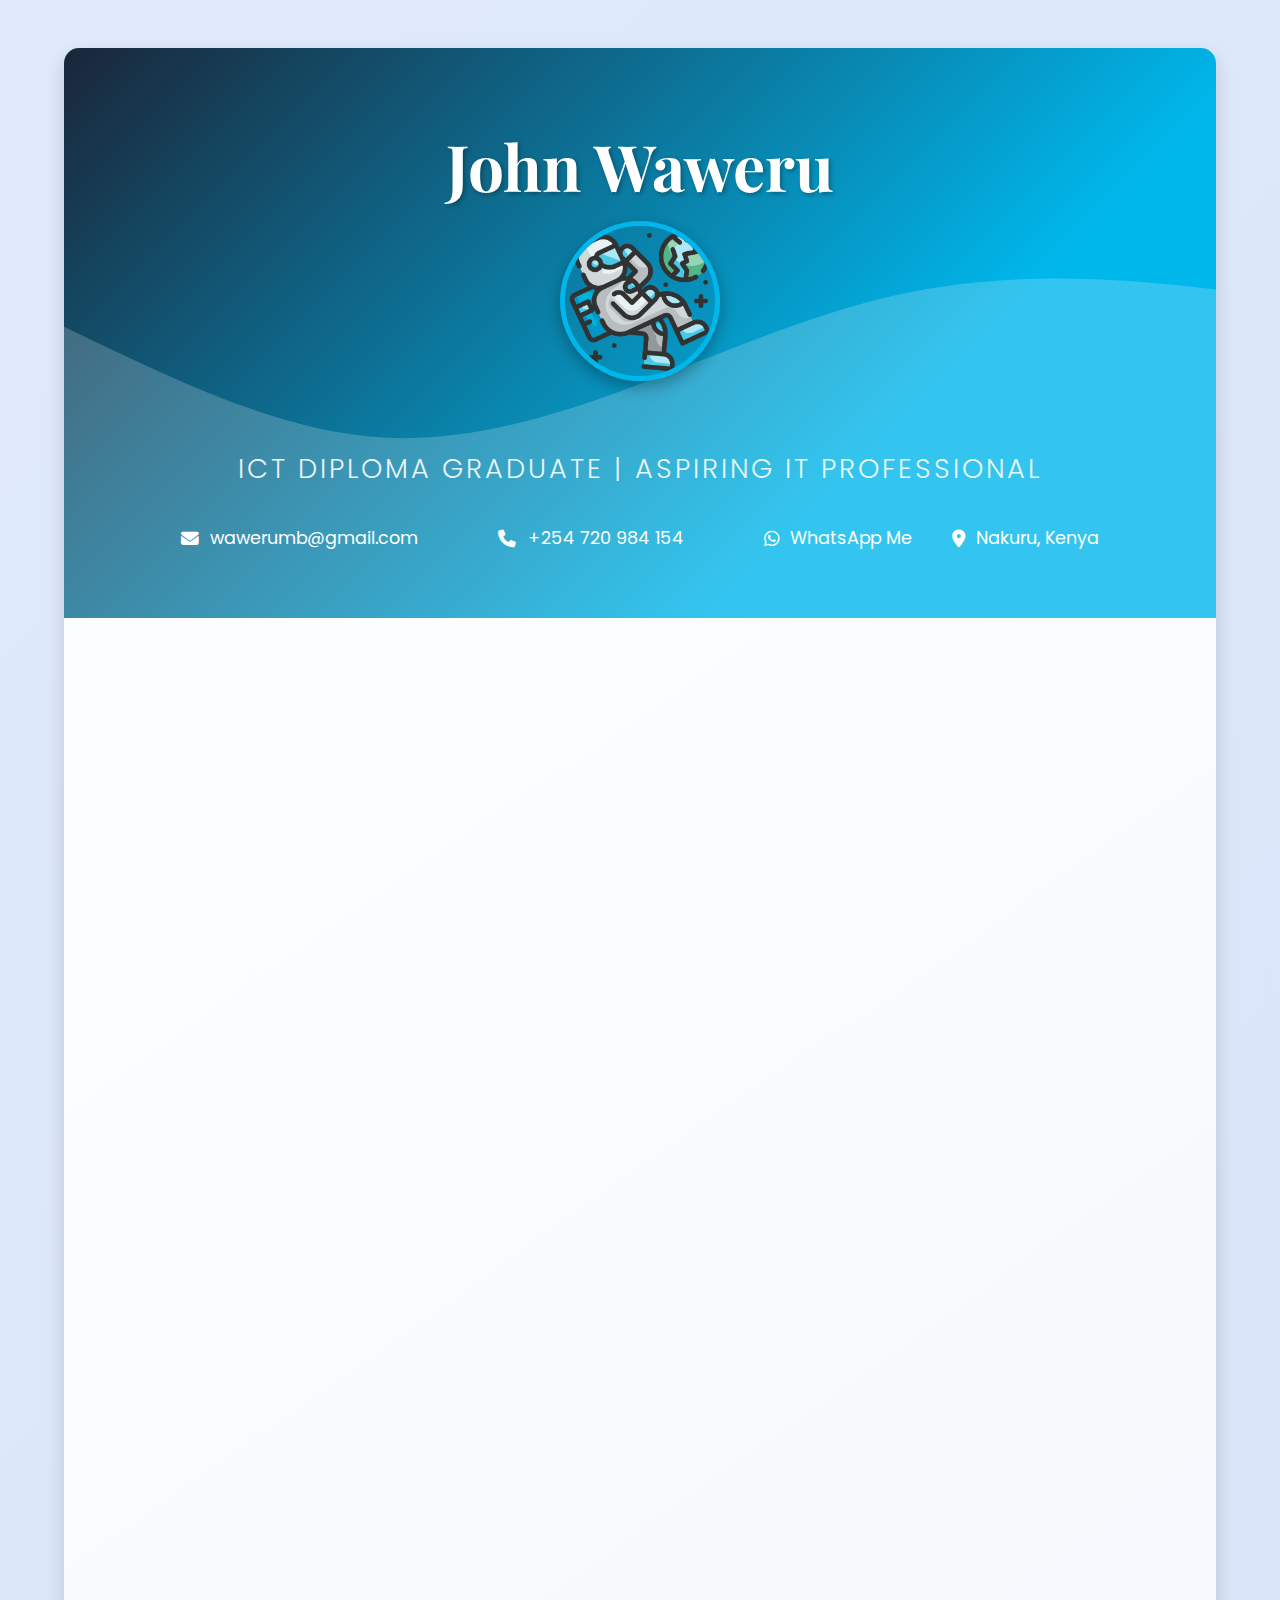
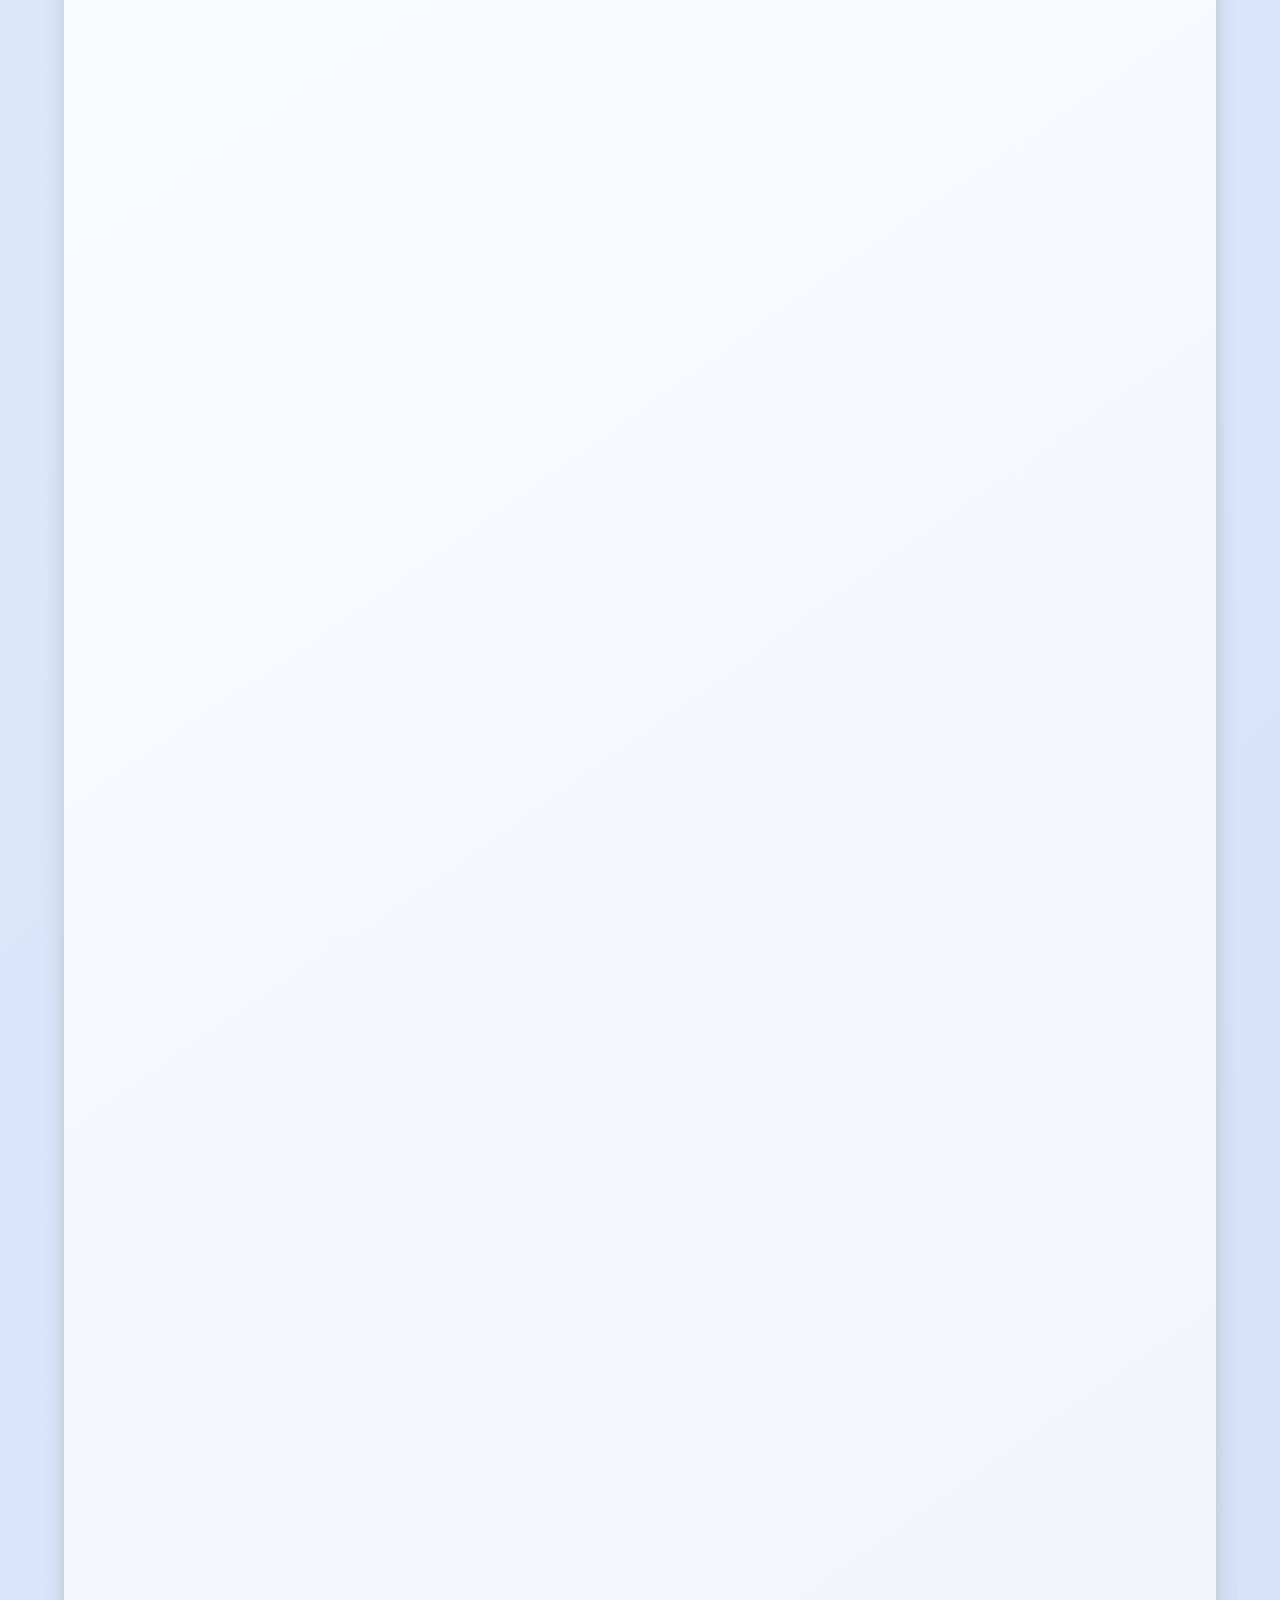
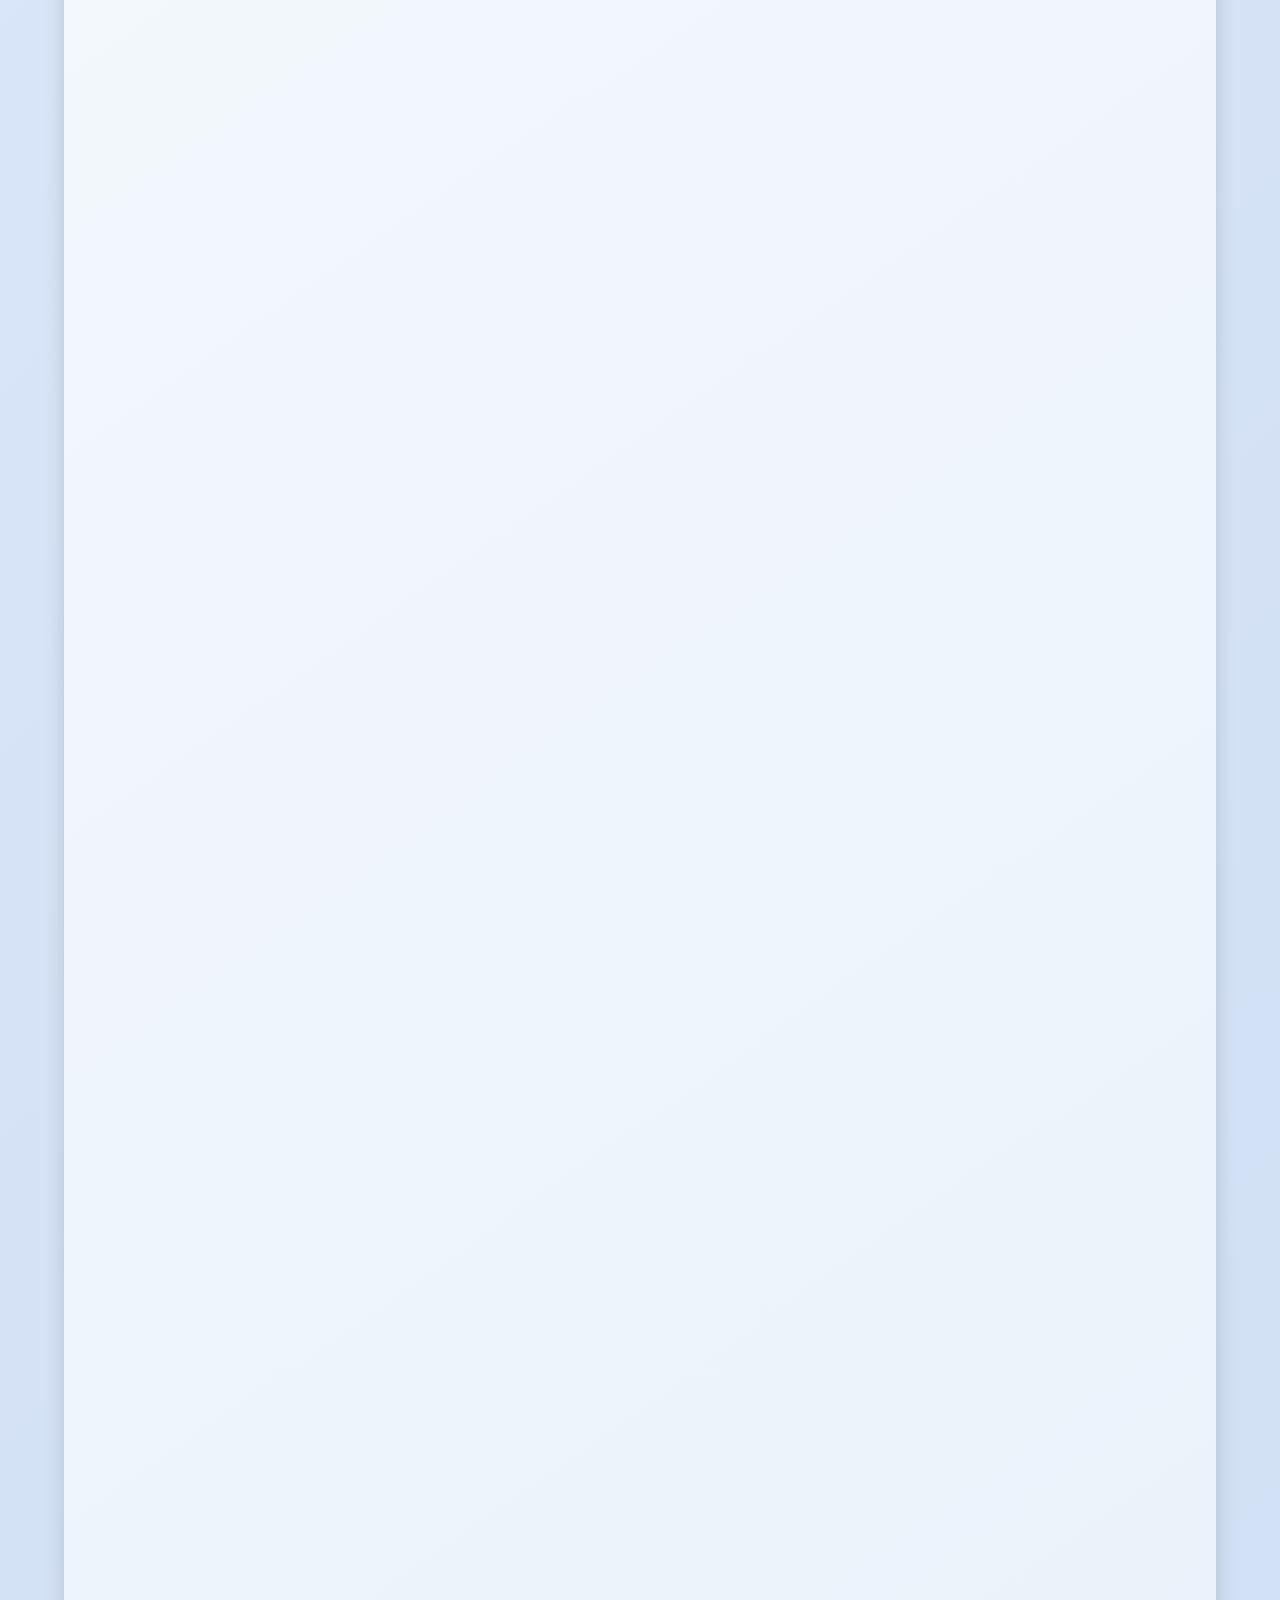
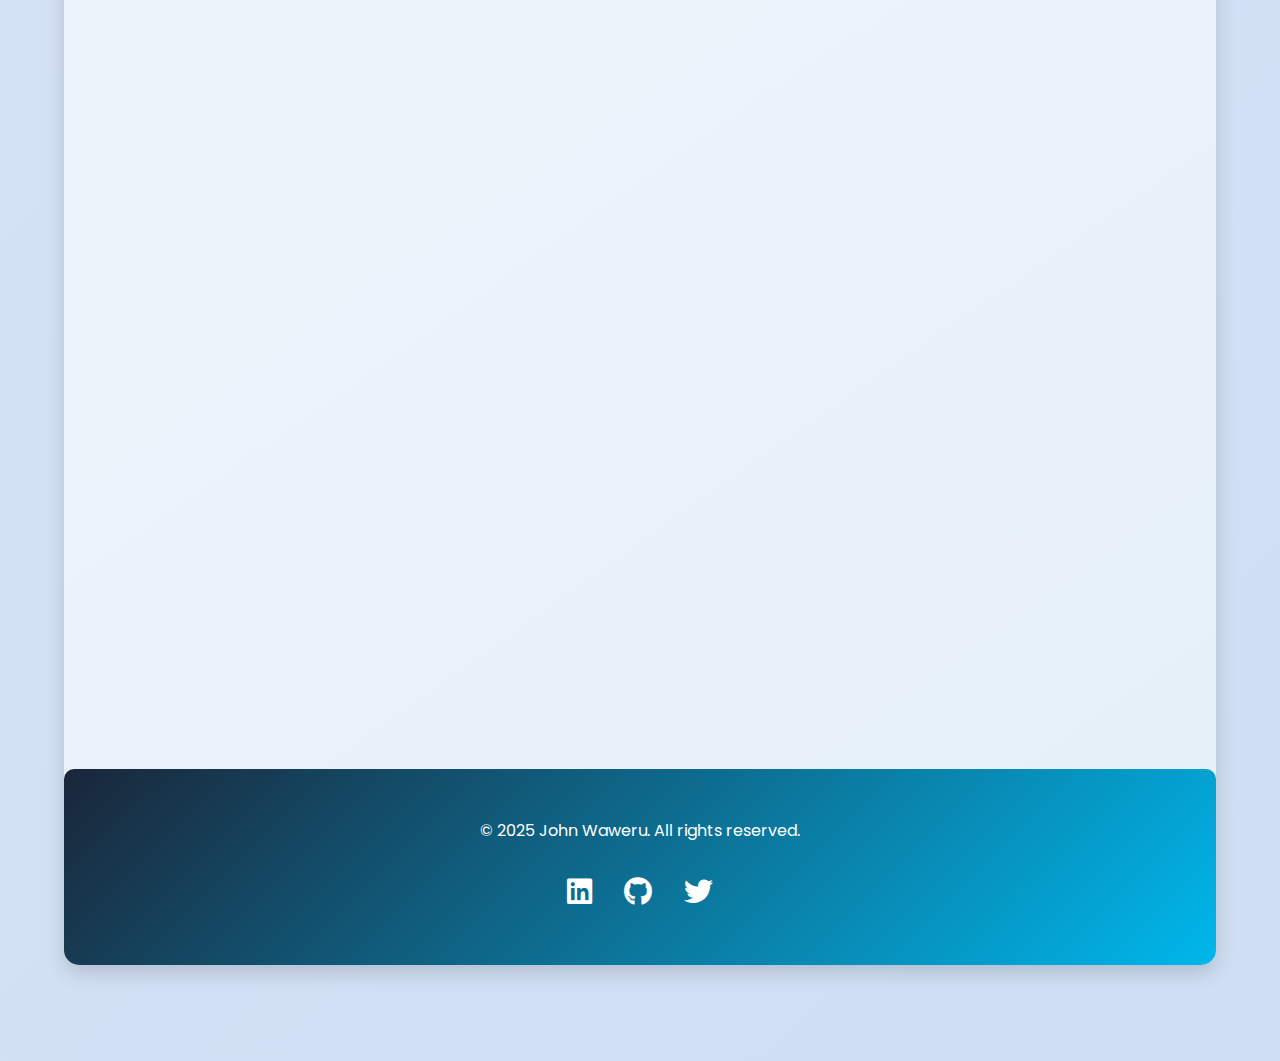
<file: index.html>
<!DOCTYPE html>
<html lang="en">
<head>
    <meta charset="UTF-8">
    <meta name="viewport" content="width=device-width, initial-scale=1.0">
    <meta name="title" content="John Waweru - ICT Diploma Graduate Resume">
    <meta name="description" content="John Waweru, ICT Diploma Graduate skilled in Python, Java, JavaScript, HTML/CSS, SQL, and IT infrastructure. Seeking IT opportunities in Kenya.">
    <meta name="keywords" content="John Waweru, resume, CV, ICT, software developer, Kenya, Python, JavaScript, network administration">
    <meta name="robots" content="index, follow">
    <meta name="author" content="John Waweru">
    <title>John Waweru - Resume</title>
    <link rel="preconnect" href="https://fonts.googleapis.com">
    <link rel="preconnect" href="https://fonts.gstatic.com" crossorigin>
    <link href="https://fonts.googleapis.com/css2?family=Playfair+Display:wght@400;600;700&family=Poppins:wght@300;400;500;600&display=swap" rel="stylesheet">
    <link rel="stylesheet" href="https://cdnjs.cloudflare.com/ajax/libs/font-awesome/6.4.0/css/all.min.css">
    <link rel="icon" href="atom.png" type="image/png">
    <link rel="stylesheet" href="style.css">
</head>
<body>
    <div class="container">
        <div class="hero">
            <div class="hero-content">
                <h1>John Waweru<center>
                 <img src="astronaut.png" alt="John Waweru" class="profile-pic">
                 </center>
                </h1>
                <p class="hero-title">ICT Diploma Graduate | Aspiring IT Professional</p>
                <div class="hero-contact">
                      <!-- Email -->
                <a href="https://mail.google.com/mail/?view=cm&fs=1&to=wawerumb@gmail.com&su=Interview%20Invitation%20for%20ICT%20Position&body=Dear%20John%2C%0D%0A%0D%0AWe%20are%20pleased%20to%20invite%20you%20for%20an%20interview%20regarding%20the%20ICT%20position.%20Kindly%20confirm%20your%20availability%20at%20your%20earliest%20convenience.%0D%0A%0D%0ABest%20regards%2C%0D%0AHR%20Department" 
                target="_blank">
                <i class="fas fa-envelope"></i> wawerumb@gmail.com
                </a>

            <br>

            <!-- Phone -->
            <a href="tel:++254 720 984 154" target="_blank">
            <i class="fas fa-phone"></i> +254 720 984 154
            </a>
            <br>
            <!-- WhatsApp -->
            <a href="https://wa.me/254720984154?text=Hello%20John%2C%20we%20would%20like%20to%20invite%20you%20for%20a%20job%20interview.%20Please%20confirm%20your%20availability." 
            target="_blank">
            <i class="fab fa-whatsapp"></i> WhatsApp Me
            </a>
                    <a href="https://www.google.com/maps/place/Nakuru,+Kenya" target="_blank">
                        <i class="fas fa-map-marker-alt"></i> Nakuru, Kenya
                    </a>
                </div>
            </div>
        </div>
        <div class="content">
            <div class="section">
                <h2 class="section-title"><i class="fas fa-user"></i> About Me</h2>
                <p class="about-text">Recent graduate with a Diploma in Information and Communications Technology, equipped with both theoretical knowledge and practical skills in software development, network administration, and database management. Passionate about leveraging technology to solve real-world problems and eager to contribute to innovative projects in a professional environment.</p>
                <p class="about-text">Throughout my studies, I've developed a strong foundation in programming, system analysis, and IT infrastructure. I'm now seeking an entry-level position where I can apply my technical skills, continue learning, and grow as an IT professional.</p>
            </div>
            <div class="section">
                <h2 class="section-title"><i class="fas fa-graduation-cap"></i> Education</h2>
                <div class="education-item">
                    <h3>Diploma in Information and Communications Technology</h3>
                    <p class="education-meta">Kenya Industrial Training Institute | 2022 - 2025 | GPA: 3.8/4.0</p>
                </div>
                <div class="education-item">
                    <h3>Relevant Coursework</h3>
                    <ul class="skill-list">
                        <li>Programming Fundamentals</li>
                        <li>Web Development</li>
                        <li>Database Systems</li>
                        <li>Network Security</li>
                        <li>System Analysis & Design</li>
                    </ul>
                </div>
            </div>
            <div class="section">
                <h2 class="section-title"><i class="fas fa-laptop-code"></i> Technical Skills</h2>
                <div class="skills-container">
                    <div class="skill-category">
                        <h3><i class="fas fa-code"></i> Programming Languages</h3>
                        <ul class="skill-list">
                            <li class="python">Python (Intermediate) <div class="skill-level"></div></li>
                            <li class="java">Java (Intermediate) <div class="skill-level"></div></li>
                            <li class="javascript">JavaScript (Intermediate) <div class="skill-level"></div></li>
                            <li class="html">HTML/CSS (Advanced) <div class="skill-level"></div></li>
                            <li class="sql">SQL (Intermediate) <div class="skill-level"></div></li>
                        </ul>
                    </div>
                    <div class="skill-category">
                        <h3><i class="fas fa-cogs"></i> Frameworks & Technologies</h3>
                        <ul class="skill-list">
                            <li class="react">React (Basic) <div class="skill-level"></div></li>
                            <li class="node">Node.js (Basic) <div class="skill-level"></div></li>
                            <li class="bootstrap">Bootstrap (Intermediate) <div class="skill-level"></div></li>
                            <li class="git">Git (Intermediate) <div class="skill-level"></div></li>
                            <li class="rest">REST APIs (Basic) <div class="skill-level"></div></li>
                        </ul>
                    </div>
                    <div class="skill-category">
                        <h3><i class="fas fa-server"></i> IT Infrastructure</h3>
                        <ul class="skill-list">
                            <li class="network">Network Administration (Intermediate) <div class="skill-level"></div></li>
                            <li class="windows">Windows Server (Basic) <div class="skill-level"></div></li>
                            <li class="linux">Linux (Basic) <div class="skill-level"></div></li>
                            <li class="cyber">Cybersecurity Fundamentals (Intermediate) <div class="skill-level"></div></li>
                            <li class="cloud">Cloud Computing (Basic) <div class="skill-level"></div></li>
                        </ul>
                    </div>
                </div>
            </div>
            <div class="section">
                <h2 class="section-title"><i class="fas fa-briefcase"></i> Academic Projects</h2>
  <div class="project">
    <h3>Mbugua Flight Booking</h3>
    <p class="project-meta">Technologies: React, Tailwind CSS, Node.js, MySQL</p>
    <p>Developed a modern, affordable flight booking platform with a responsive React interface, real-time fare comparison using open-source APIs, and one-click booking, shared open-source to help IT developers learn modern full-stack development.</p>
    <a href="https://github.com/search?q=mbugua+flight+booking" target="_blank" class="btn"><i class="fas fa-external-link-alt"></i> View Project</a>
</div>
<div class="project">
    <h3>Fast Food.KE</h3>
    <p class="project-meta">Technologies: Java, JavaFX, SQLite, REST API</p>
    <p>Created a cost-effective desktop app for fast food orders with a sleek, modern UI and automated order processing via REST APIs, reducing wait times, and open-sourced to support the IT community in building efficient desktop applications.</p>
    <a href="https://github.com/search?q=fast+food+KE" target="_blank" class="btn"><i class="fas fa-external-link-alt"></i> View Project</a>
</div>
<div class="projects">
  <h3>Personal Budget Tracker</h3>
      <p class="project-meta">Technologies: Python, Flask, SQLite, Bootstrap</p>
      <p>Built a lightweight web app for tracking income and expenses, featuring automated categorization, simple charts, and budget forecasting to help individuals improve financial management.</p>
      <a href="https://github.com/wawerumb-ux/smart-budget-tracker" target="_blank" class="btn">
        <i class="fas fa-external-link-alt"></i> View Project
      </a>
    </div>

    <div class="project">
      <h3>Community Learning Hub</h3>
      <p class="project-meta">Technologies: HTML/CSS, JavaScript, Node.js, MongoDB</p>
      <p>Developed a collaborative web platform where people can share knowledge, organize workshops, and connect through skill-based communities, making education and learning resources accessible to everyone.</p>
      <a href="https://github.com/wawerumb-ux/community-skill-sharing" target="_blank" class="btn">
        <i class="fas fa-external-link-alt"></i> View Project
      </a>
    </div>
    
 </div>
            <div class="section">
                <h2 class="section-title"><i class="fas fa-certificate"></i> Certifications</h2>
                <div class="certification">
                    <h3>Cisco Certified Network Associate (CCNA) - in progress</h3>
                    <p>Learning advanced networking concepts, routing, and switching.</p>
                </div>
                <div class="certification">
                    <h3>Google IT Support Professional Certificate</h3>
                    <p>Completed coursework in troubleshooting, networking, operating systems, system administration, and security.</p>
                </div>
            </div>
            <div class="section">
                <h2 class="section-title"><i class="fas fa-paper-plane"></i> Contact Me</h2>
                <form class="contact-form" id="contactForm">
                    <div class="form-group"><input type="text" name="name" placeholder="Your Name" required></div>
                    <div class="form-group"><input type="email" name="email" placeholder="Your Email" required></div>
                    <div class="form-group full"><textarea name="message" placeholder="Your Message" rows="5" required></textarea></div>
                    <div class="form-group full">
                        <button type="submit" class="btn"><i class="fas fa-paper-plane"></i> Send Message</button>
                        <button type="button" id="copyEmail" class="btn" style="margin-left: 10px;"><i class="fas fa-copy"></i> Copy Email Details</button>
                    </div>
                </form>
                <p id="formError" style="display: none; color: var(--accent); text-align: center; margin-top: 10px; font-size: 0.9em;">Failed to open email client. Please copy the details below or email wawerumb@gmail.com directly.</p>
                <p id="emailDetails" style="display: none; color: var(--text); text-align: center; margin-top: 10px; font-size: 0.9em; background: var(--light); padding: 10px; border-radius: 5px;"></p>
            </div>
        </div>
        <footer>
            <p>&copy; 2025 John Waweru. All rights reserved.</p>
            <div class="social-links">
                <a href="https://linkedin.com/in/yourusername" target="_blank"><i class="fab fa-linkedin"></i></a>
                <a href="https://github.com/search?q=Dev sling" target="_blank"><i class="fab fa-github"></i></a>
                <a href="https://twitter.com/yourusername" target="_blank"><i class="fab fa-twitter"></i></a>
            </div>
        </footer>
    </div>
    <script>
        document.addEventListener("DOMContentLoaded", () => {
            const sections = document.querySelectorAll(".section");
            const revealOnScroll = () => {
                sections.forEach(sec => {
                    const rect = sec.getBoundingClientRect();
                    if (rect.top < window.innerHeight - 100) {
                        sec.classList.add("visible");
                    }
                });
            };
            window.addEventListener("scroll", revealOnScroll);
            revealOnScroll();

            // Handle form submission
            const form = document.getElementById("contactForm");
            const errorMessage = document.getElementById("formError");
            const emailDetails = document.getElementById("emailDetails");
            const copyEmailButton = document.getElementById("copyEmail");

            form.addEventListener("submit", async (e) => {
                e.preventDefault();
                const name = form.querySelector('input[name="name"]').value;
                const email = form.querySelector('input[name="email"]').value;
                const message = form.querySelector('textarea[name="message"]').value;
                const subject = encodeURIComponent("Contact from Resume Website");
                const body = encodeURIComponent(`Name: ${name}\nEmail: ${email}\nMessage: ${message}`);
                const mailtoLink = `mailto:wawerumb@gmail.com?subject=${subject}&body=${body}`;

                // Show email details for manual copying
                emailDetails.textContent = `To: wawerumb@gmail.com\nSubject: Contact from Resume Website\nBody: Name: ${name}\nEmail: ${email}\nMessage: ${message}`;
                emailDetails.style.display = "block";

                try {
                    // Attempt to open mailto link
                    window.location.href = mailtoLink;

                    // Check if success.html exists
                    const response = await fetch("success.html", { method: "HEAD" });
                    if (response.ok) {
                        setTimeout(() => {
                            window.location.href = "success.html";
                        }, 1500); // Delay for email client
                    } else {
                        throw new Error("success.html not found");
                    }
                } catch (error) {
                    errorMessage.style.display = "block";
                    setTimeout(() => {
                        errorMessage.style.display = "none";
                        emailDetails.style.display = "none";
                    }, 10000); // Hide messages after 10 seconds
                }
            });

            // Copy email details to clipboard
            copyEmailButton.addEventListener("click", () => {
                const name = form.querySelector('input[name="name"]').value;
                const email = form.querySelector('input[name="email"]').value;
                const message = form.querySelector('textarea[name="message"]').value;
                const textToCopy = `To: wawerumb@gmail.com\nSubject: Contact from Resume Website\nBody: Name: ${name}\nEmail: ${email}\nMessage: ${message}`;
                navigator.clipboard.writeText(textToCopy).then(() => {
                    emailDetails.textContent = "Email details copied to clipboard! Paste into your email client.";
                    emailDetails.style.display = "block";
                    setTimeout(() => {
                        emailDetails.style.display = "none";
                    }, 5000);
                }).catch(() => {
                    emailDetails.textContent = "Failed to copy. Please manually copy the details above.";
                    emailDetails.style.display = "block";
                });
            });
        });
    </script>
</body>

</html>
</file>
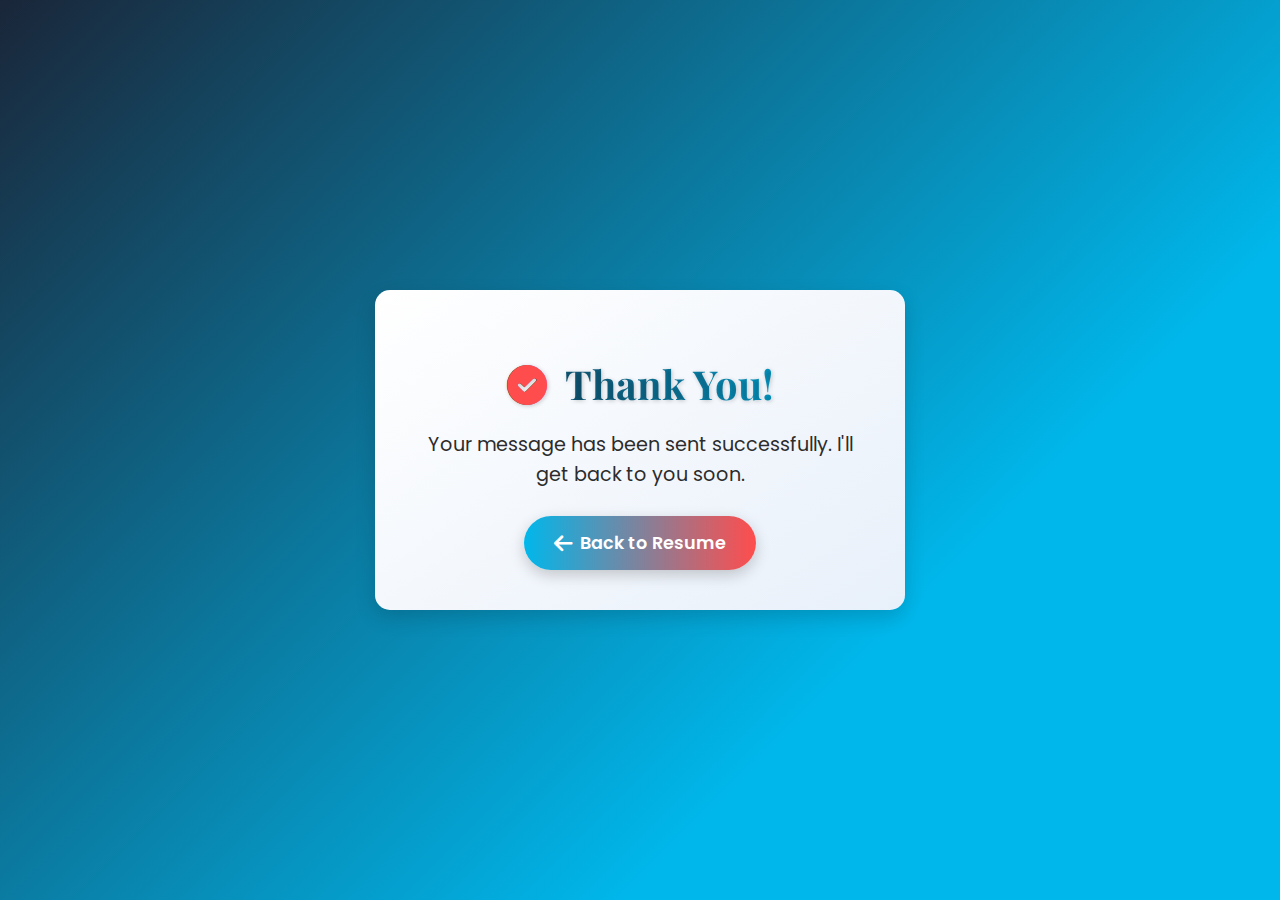
<file: sucess.html>
<!DOCTYPE html>
<html lang="en">
<head>
    <meta charset="UTF-8">
    <meta name="viewport" content="width=device-width, initial-scale=1.0">
    <meta name="robots" content="noindex">
    <title>Message Sent - John Waweru</title>
    <link rel="preconnect" href="https://fonts.googleapis.com">
    <link rel="preconnect" href="https://fonts.gstatic.com" crossorigin>
    <link href="https://fonts.googleapis.com/css2?family=Playfair+Display:wght@400;600;700&family=Poppins:wght@300;400;500;600&display=swap" rel="stylesheet">
    <link rel="stylesheet" href="https://cdnjs.cloudflare.com/ajax/libs/font-awesome/6.4.0/css/all.min.css">
    <link rel="icon" href="image/atom.png" type="image/x-icon">
    <style>
        :root {
            --primary: #1a2639;
            --secondary: #00b7eb;
            --accent: #ff4d4d;
            --light: #f0f4f8;
            --text: #2c2c2c;
            --shadow: 0 8px 20px rgba(0, 0, 0, 0.15);
            --transition: all 0.4s ease-in-out;
        }

        body {
            margin: 0;
            font-family: 'Poppins', Arial, sans-serif;
            display: flex;
            justify-content: center;
            align-items: center;
            height: 100vh;
            background: linear-gradient(135deg, var(--primary) 0%, var(--secondary) 70%);
            color: white;
            overflow: hidden;
        }

        .card {
            background: linear-gradient(145deg, #ffffff, #e8f0fa);
            padding: 40px;
            border-radius: 15px;
            box-shadow: var(--shadow);
            text-align: center;
            max-width: 450px;
            perspective: 1000px;
            animation: flipInCard 1.2s ease-out forwards;
            color: var(--text);
            position: relative;
            overflow: hidden;
        }

        @keyframes flipInCard {
            from { opacity: 0; transform: rotateX(-30deg); }
            to { opacity: 1; transform: rotateX(0); }
        }

        .card::before {
            content: '';
            position: absolute;
            top: 0;
            left: -100%;
            width: 100%;
            height: 100%;
            background: linear-gradient(90deg, transparent, rgba(255, 255, 255, 0.3), transparent);
            animation: shineBar 2.5s linear infinite;
        }

        @keyframes shineBar {
            0% { transform: translateX(-100%); }
            100% { transform: translateX(100%); }
        }

        h1 {
            font-family: 'Playfair Display', serif;
            font-size: 2.5em;
            margin-bottom: 20px;
            background: linear-gradient(90deg, var(--primary), var(--secondary));
            -webkit-background-clip: text;
            background-clip: text;
            color: transparent;
            text-shadow: 1px 1px 4px rgba(0, 0, 0, 0.2);
            animation: textShine 3s ease-in-out infinite;
        }

        h1 i {
            color: var(--accent);
            margin-right: 10px;
            animation: iconBounce 1.5s ease-in-out infinite;
        }

        @keyframes textShine {
            0% { background-position: 0%; }
            50% { background-position: 200%; }
            100% { background-position: 0%; }
        }

        @keyframes iconBounce {
            0%, 100% { transform: translateY(0); }
            50% { transform: translateY(-8px); }
        }

        p {
            font-size: 1.2em;
            margin-bottom: 25px;
            line-height: 1.6;
            color: var(--text);
        }

        a {
            display: inline-flex;
            align-items: center;
            gap: 8px;
            padding: 14px 30px;
            background: linear-gradient(90deg, var(--secondary), var(--accent));
            color: white;
            border-radius: 30px;
            text-decoration: none;
            font-family: 'Poppins', sans-serif;
            font-weight: 600;
            font-size: 1.1em;
            box-shadow: 0 5px 15px rgba(0, 0, 0, 0.2);
            transition: var(--transition);
            position: relative;
            overflow: hidden;
            animation: pulseButton 2s ease-in-out infinite;
        }

        a:hover {
            background: linear-gradient(90deg, var(--accent), var(--secondary));
            transform: translateY(-5px);
            box-shadow: 0 8px 20px rgba(0, 0, 0, 0.3);
        }

        a::before {
            content: "";
            position: absolute;
            top: -50%;
            left: -50%;
            width: 200%;
            height: 200%;
            background: radial-gradient(circle, rgba(255,255,255,0.5) 10%, transparent 60%);
            transform: rotate(25deg);
            transition: opacity 0.5s;
            opacity: 0;
        }

        a:hover::before {
            opacity: 1;
            animation: glowMove 1.2s linear infinite;
        }

        @keyframes glowMove {
            0% { transform: translateX(-50%) rotate(25deg); }
            100% { transform: translateX(150%) rotate(25deg); }
        }

        a i {
            font-size: 1.2em;
        }

        @media (max-width: 768px) {
            .card {
                padding: 25px;
                margin: 20px;
                max-width: 90%;
            }
            h1 {
                font-size: 2em;
            }
            p {
                font-size: 1em;
            }
            a {
                padding: 12px 25px;
                font-size: 1em;
            }
        }
    </style>
</head>
<body>
    <div class="card">
        <h1><i class="fas fa-check-circle"></i> Thank You!</h1>
        <p>Your message has been sent successfully. I'll get back to you soon.</p>
        <a href="index.html"><i class="fas fa-arrow-left"></i> Back to Resume</a>
    </div>
</body>
</html>
</file>
<file: style.css>
:root {
    --primary: #1a2639;
    --secondary: #00b7eb;
    --accent: #ff4d4d;
    --light: #f0f4f8;
    --text: #2c2c2c;
    --shadow: 0 8px 20px rgba(0, 0, 0, 0.15);
    --transition: all 0.4s ease-in-out;
}

* {
    margin: 0;
    padding: 0;
    box-sizing: border-box;
}

body {
    font-family: 'Poppins', sans-serif;
    line-height: 1.7;
    background: linear-gradient(135deg, #e0eafc 0%, #cfdef3 100%);
    color: var(--text);
    padding-bottom: 3rem;
    overflow-x: hidden;
}

.container {
    width: 90%;
    max-width: 1200px;
    margin: 3rem auto;
    background: linear-gradient(145deg, #ffffff, #e6f0fa);
    border-radius: 15px;
    overflow: hidden;
    box-shadow: var(--shadow);
    animation: containerFadeIn 1s ease-out;
}

@keyframes containerFadeIn {
    from { opacity: 0; transform: scale(0.95); }
    to { opacity: 1; transform: scale(1); }
}

.hero {
    background: linear-gradient(135deg, var(--primary) 0%, var(--secondary) 70%);
    color: white;
    padding: 4rem 2rem;
    text-align: center;
    position: relative;
    overflow: hidden;
}

.hero::before {
    content: '';
    position: absolute;
    top: 0;
    left: 0;
    width: 100%;
    height: 100%;
    background: url("data:image/svg+xml,%3Csvg xmlns='http://www.w3.org/2000/svg' viewBox='0 0 1440 320'%3E%3Cpath fill='%23ffffff' fill-opacity='0.2' d='M0,128L48,117.3C96,107,192,85,288,112C384,139,480,213,576,218.7C672,224,768,160,864,138.7C960,117,1056,139,1152,149.3C1248,160,1344,160,1392,160L1440,160L1440,320L1392,320C1344,320,1248,320,1152,320C1056,320,960,320,864,320C768,320,672,320,576,320C480,320,384,320,288,320C192,320,96,320,48,320L0,320Z'%3E%3C/path%3E%3C/svg%3E");
    background-size: cover;
    background-position: center;
    animation: waveMove 10s linear infinite;
}

@keyframes waveMove {
    0% { background-position: 0% 50%; }
    50% { background-position: 100% 50%; }
    100% { background-position: 0% 50%; }
}

.hero-content {
    position: relative;
    z-index: 1;
    animation: fadeSlideUp 1.5s ease-out forwards;
}

@keyframes fadeSlideUp {
    from { transform: translateY(60px); opacity: 0; }
    to { transform: translateY(0); opacity: 1; }
}

.profile-pic {
    width: 160px;
    height: 160px;
    border-radius: 50%;
    border: 5px solid var(--secondary);
    object-fit: cover;
    margin-bottom: 25px;
    box-shadow: 0 6px 15px rgba(0, 0, 0, 0.3);
    transition: var(--transition);
}

.profile-pic:hover {
    transform: scale(1.1) rotate(5deg);
    box-shadow: 0 10px 25px rgba(0, 0, 0, 0.4);
}

.hero h1 {
    font-family: 'Playfair Display', serif;
    font-size: 4rem;
    margin-bottom: 0.7rem;
    font-weight: 700;
    text-shadow: 2px 2px 4px rgba(0, 0, 0, 0.3);
}

.hero-title {
    font-size: 1.7rem;
    margin-bottom: 2rem;
    font-weight: 300;
    letter-spacing: 3px;
    text-transform: uppercase;
    opacity: 0.9;
}

.hero-contact {
    display: flex;
    justify-content: center;
    gap: 2.5rem;
    flex-wrap: wrap;
    margin-top: 2rem;
}

.hero-contact a {
    color: white;
    text-decoration: none;
    display: flex;
    align-items: center;
    gap: 0.7rem;
    font-size: 1.1rem;
    transition: var(--transition);
    position: relative;
}

.hero-contact a::after {
    content: '';
    position: absolute;
    bottom: -5px;
    left: 0;
    width: 0;
    height: 2px;
    background: var(--accent);
    transition: width 0.3s ease;
}

.hero-contact a:hover {
    color: var(--accent);
    transform: translateY(-5px);
}

.hero-contact a:hover::after {
    width: 100%;
}

.content {
    padding: 3rem;
}

.section {
    margin: 3rem 0;
    padding: 2.5rem;
    background: linear-gradient(145deg, #ffffff, #f0f4f8);
    border-radius: 12px;
    box-shadow: var(--shadow);
    transition: var(--transition);
    border-left: 5px solid var(--secondary);
    opacity: 0;
    transform: translateY(50px);
}

.section.visible {
    opacity: 1;
    transform: translateY(0);
    transition: opacity 1s ease, transform 1s ease;
}

.section:hover {
    transform: translateY(-10px);
    box-shadow: 0 12px 30px rgba(0, 0, 0, 0.2);
}

.section-title {
    font-family: 'Playfair Display', serif;
    color: var(--primary);
    font-size: 2.4rem;
    margin-bottom: 2rem;
    padding-bottom: 0.8rem;
    display: flex;
    align-items: center;
    gap: 1.2rem;
    position: relative;
    text-shadow: 1px 1px 4px rgba(0, 0, 0, 0.2);
    background: linear-gradient(90deg, var(--primary), var(--secondary));
    -webkit-background-clip: text;
    background-clip: text;
    color: transparent;
    animation: textShine 3s ease-in-out infinite;
}

.section-title i {
    color: var(--accent);
    font-size: 2rem;
    animation: iconBounce 1.5s ease-in-out infinite;
}

@keyframes textShine {
    0% { background-position: 0%; }
    50% { background-position: 200%; }
    100% { background-position: 0%; }
}

@keyframes iconBounce {
    0%, 100% { transform: translateY(0); }
    50% { transform: translateY(-8px); }
}

.section-title::after {
    content: "";
    position: absolute;
    bottom: -10px;
    left: 0;
    width: 0;
    height: 5px;
    background: linear-gradient(to right, var(--secondary), var(--accent));
    transition: width 0.7s ease;
    border-radius: 3px;
}

.section:hover .section-title::after {
    width: 50%;
}

.skills-container {
    display: grid;
    grid-template-columns: repeat(auto-fit, minmax(340px, 1fr));
    gap: 2.5rem;
    max-width: 900px;
    margin: 0 auto;
    perspective: 1000px;
}

.skill-category {
    background: linear-gradient(145deg, #ffffff, #e8f0fa);
    padding: 2.5rem;
    border-radius: 15px;
    box-shadow: 0 10px 20px rgba(0, 0, 0, 0.15);
    margin-bottom: 30px;
    opacity: 0;
    transform: rotateX(-10deg);
    animation: flipInCategory 1.2s ease-out forwards;
    animation-delay: calc(0.3s * var(--i));
    transition: var(--transition);
}

.skill-category:hover {
    transform: rotateX(0) translateY(-10px);
    box-shadow: 0 15px 30px rgba(0, 0, 0, 0.2);
}

@keyframes flipInCategory {
    from { opacity: 0; transform: rotateX(-30deg); }
    to { opacity: 1; transform: rotateX(0); }
}

.skill-category:nth-child(1) { --i: 1; }
.skill-category:nth-child(2) { --i: 2; }
.skill-category:nth-child(3) { --i: 3; }

.skill-category h3 {
    color: var(--primary);
    margin-bottom: 1.8rem;
    font-size: 1.6rem;
    display: flex;
    align-items: center;
    gap: 0.8rem;
    text-shadow: 1px 1px 3px rgba(0, 0, 0, 0.15);
}

.skill-category h3 i {
    color: var(--secondary);
    font-size: 1.4rem;
    animation: iconPulse 2s ease-in-out infinite;
}

@keyframes iconPulse {
    0% { transform: scale(1); }
    50% { transform: scale(1.3); }
    100% { transform: scale(1); }
}

.skill-list {
    list-style: none;
    padding: 0;
}

.skill-list li {
    margin-bottom: 1.2rem;
    padding: 1rem;
    background: linear-gradient(145deg, #ffffff, #f5f8fc);
    border-radius: 8px;
    display: flex;
    align-items: center;
    box-shadow: 0 5px 10px rgba(0, 0, 0, 0.1);
    font-size: 16px;
    transition: var(--transition);
    position: relative;
    overflow: hidden;
}

.skill-list li:hover {
    transform: translateY(-5px) rotate(1deg);
    box-shadow: 0 8px 20px rgba(0, 0, 0, 0.2);
}

.skill-list li::before {
    content: '';
    position: absolute;
    top: 0;
    left: -100%;
    width: 100%;
    height: 100%;
    background: linear-gradient(90deg, transparent, rgba(255, 255, 255, 0.3), transparent);
    transition: left 0.5s ease;
}

.skill-list li:hover::before {
    left: 100%;
}

.skill-list li::after {
    content: attr(data-skill-level);
    position: absolute;
    top: -30px;
    right: 10px;
    background: var(--secondary);
    color: white;
    padding: 5px 10px;
    border-radius: 5px;
    font-size: 12px;
    opacity: 0;
    transition: opacity 0.3s ease, top 0.3s ease;
    pointer-events: none;
}

.skill-list li:hover::after {
    opacity: 1;
    top: 10px;
}

.skill-list li.python::after { content: 'Intermediate'; }
.skill-list li.java::after { content: 'Intermediate'; }
.skill-list li.javascript::after { content: 'Intermediate'; }
.skill-list li.html::after { content: 'Advanced'; }
.skill-list li.sql::after { content: 'Intermediate'; }
.skill-list li.react::after { content: 'Basic'; }
.skill-list li.node::after { content: 'Basic'; }
.skill-list li.bootstrap::after { content: 'Intermediate'; }
.skill-list li.git::after { content: 'Intermediate'; }
.skill-list li.rest::after { content: 'Basic'; }
.skill-list li.network::after { content: 'Intermediate'; }
.skill-list li.windows::after { content: 'Basic'; }
.skill-list li.linux::after { content: 'Basic'; }
.skill-list li.cyber::after { content: 'Intermediate'; }
.skill-list li.cloud::after { content: 'Basic'; }

.skill-level {
    width: 130px;
    height: 14px;
    background: linear-gradient(145deg, #d0d8e0, #e0e8f0);
    border-radius: 7px;
    overflow: hidden;
    margin-left: 15px;
    position: relative;
    box-shadow: inset 0 2px 5px rgba(0, 0, 0, 0.2), inset 0 -2px 5px rgba(255, 255, 255, 0.3);
}

.skill-level::before {
    content: '';
    display: block;
    height: 100%;
    border-radius: 7px;
    position: relative;
    z-index: 1;
    animation: growBar 1.5s ease-out forwards;
}

.skill-level::after {
    content: '';
    position: absolute;
    top: 0;
    left: 0;
    width: 100%;
    height: 100%;
    background: linear-gradient(90deg, transparent, rgba(255, 255, 255, 0.4), transparent);
    animation: shineBar 2.5s linear infinite;
}

.skill-list li.python .skill-level::before,
.skill-list li.java .skill-level::before,
.skill-list li.javascript .skill-level::before,
.skill-list li.sql .skill-level::before,
.skill-list li.bootstrap .skill-level::before,
.skill-list li.git .skill-level::before,
.skill-list li.network .skill-level::before,
.skill-list li.cyber .skill-level::before {
    width: 60%; /* Intermediate level */
    background: linear-gradient(90deg, #4CAF50, #66BB6A); /* Green gradient */
}

.skill-list li.html .skill-level::before {
    width: 90%; /* Advanced level */
    background: linear-gradient(90deg, var(--secondary), #4FC3F7); /* Blue gradient */
}

.skill-list li.react .skill-level::before,
.skill-list li.node .skill-level::before,
.skill-list li.rest .skill-level::before,
.skill-list li.windows .skill-level::before,
.skill-list li.linux .skill-level::before,
.skill-list li.cloud .skill-level::before {
    width: 30%; /* Basic level */
    background: linear-gradient(90deg, #FF9800, #FFB300); /* Orange gradient */
}

@keyframes growBar {
    from { width: 0; }
    to { width: inherit; }
}

@keyframes shineBar {
    0% { transform: translateX(-100%); }
    100% { transform: translateX(100%); }
}

.contact-form {
    display: grid;
    grid-template-columns: 1fr 1fr;
    gap: 2rem;
    margin-top: 2rem;
}

.form-group {
    margin-bottom: 1.5rem;
}

.form-group.full {
    grid-column: 1 / span 2;
    display: flex;
    justify-content: center;
}

.contact-form label {
    display: block;
    margin-bottom: 0.7rem;
    color: var(--primary);
    font-weight: 500;
    font-size: 1.1rem;
}

.contact-form input, .contact-form textarea {
    width: 100%;
    padding: 14px 18px;
    border: 1px solid #d0d8e0;
    border-radius: 6px;
    font-family: 'Poppins', sans-serif;
    font-size: 1rem;
    transition: var(--transition);
    box-shadow: 0 2px 5px rgba(0, 0, 0, 0.05);
}

.contact-form input:focus, .contact-form textarea:focus {
    outline: none;
    border-color: var(--secondary);
    box-shadow: 0 0 0 4px rgba(0, 183, 235, 0.3);
    transform: scale(1.02);
}

.contact-form textarea {
    min-height: 160px;
    resize: vertical;
}

.btn {
    background: linear-gradient(90deg, var(--secondary), var(--accent));
    color: white;
    border: none;
    padding: 14px 30px;
    border-radius: 30px;
    cursor: pointer;
    font-family: 'Poppins', sans-serif;
    font-weight: 600;
    font-size: 1.1rem;
    display: inline-flex;
    align-items: center;
    gap: 0.7rem;
    position: relative;
    overflow: hidden;
    box-shadow: 0 5px 15px rgba(0, 0, 0, 0.2);
    animation: pulseButton 2s ease-in-out infinite;
}

@keyframes pulseButton {
    0% { transform: scale(1); }
    50% { transform: scale(1.05); }
    100% { transform: scale(1); }
}

.btn:hover {
    background: linear-gradient(90deg, var(--accent), var(--secondary));
    transform: translateY(-5px);
    box-shadow: 0 8px 20px rgba(0, 0, 0, 0.3);
}

.btn::before {
    content: "";
    position: absolute;
    top: -50%;
    left: -50%;
    width: 200%;
    height: 200%;
    background: radial-gradient(circle, rgba(255,255,255,0.5) 10%, transparent 60%);
    transform: rotate(25deg);
    transition: opacity 0.5s;
    opacity: 0;
}

.btn:hover::before {
    opacity: 1;
    animation: glowMove 1.2s linear infinite;
}

@keyframes glowMove {
    0% { transform: translateX(-50%) rotate(25deg); }
    100% { transform: translateX(150%) rotate(25deg); }
}

.btn i {
    font-size: 1.2rem;
}

footer {
    text-align: center;
    padding: 3rem;
    background: linear-gradient(135deg, var(--primary), var(--secondary));
    color: white;
    margin-top: 3rem;
    border-radius: 10px;
}

.social-links {
    display: flex;
    justify-content: center;
    gap: 2rem;
    margin-top: 1.5rem;
}

.social-links a {
    color: white;
    font-size: 1.8rem;
    transition: var(--transition);
}

.social-links a:hover {
    color: var(--accent);
    transform: translateY(-7px) scale(1.1);
}

@media (max-width: 768px) {
    .hero h1 {
        font-size: 2.8rem;
    }
    .hero-title {
        font-size: 1.3rem;
    }
    .contact-form {
        grid-template-columns: 1fr;
    }
    .form-group.full {
        grid-column: 1;
    }
    .skills-container {
        grid-template-columns: 1fr;
    }
    .hero-contact {
        flex-direction: column;
        gap: 1.2rem;
    }
    .section {
        margin: 20px 10px;
        padding: 1.5rem;
    }
    .section-title {
        font-size: 1.8rem;
    }
    .skill-category h3 {
        font-size: 1.4rem;
    }
    .skill-list li {
        font-size: 14px;
    }
    .skill-level {
        width: 100px;
    }
    .btn {
        padding: 12px 25px;
        font-size: 1rem;
    }
}
</file>
